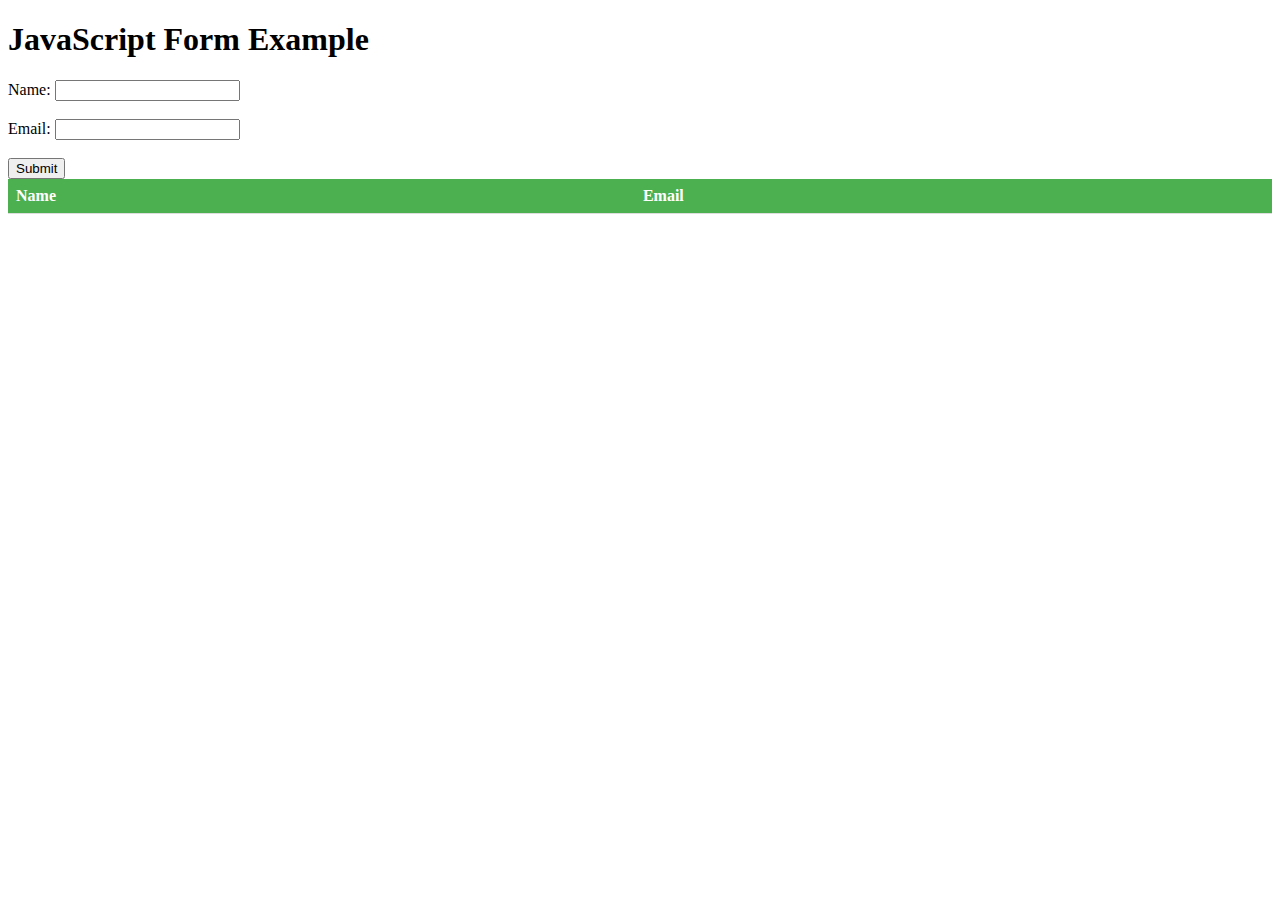
<file: activities/Assingment 12/index.html>
<!DOCTYPE html>
<html>
<head>
	<title>JavaScript Form Example</title>
	<style>
		table {
			border-collapse: collapse;
			width: 100%;
		}
		th, td {
			text-align: left;
			padding: 8px;
			border-bottom: 1px solid #ddd;
		}
		th {
			background-color: #4CAF50;
			color: white;
		}
	</style>
</head>
<body>

	<h1>JavaScript Form Example</h1>

	<!-- Form to take user input -->
	<form onsubmit="return false;">
		<label for="name">Name:</label>
		<input type="text" id="name"><br><br>
		<label for="email">Email:</label>
		<input type="email" id="email"><br><br>
		<button onclick="submitForm()">Submit</button>
	</form>

	<!-- Table to display user input -->
	<table id="myTable">
		<tr>
			<th>Name</th>
			<th>Email</th>
		</tr>
	</table>

	<!-- JavaScript code to handle form submission and display data in table -->
	<script>
		function submitForm() {
			// Get user input from form
			var name = document.getElementById("name").value;
			var email = document.getElementById("email").value;

			// Add user input to table
			var table = document.getElementById("myTable");
			var row = table.insertRow();
			var cell1 = row.insertCell(0);
			var cell2 = row.insertCell(1);
			cell1.innerHTML = name;
			cell2.innerHTML = email;

			// Clear form after submission
			document.getElementById("name").value = "";
			document.getElementById("email").value = "";
		}
	</script>

</body>
</html>
</file>
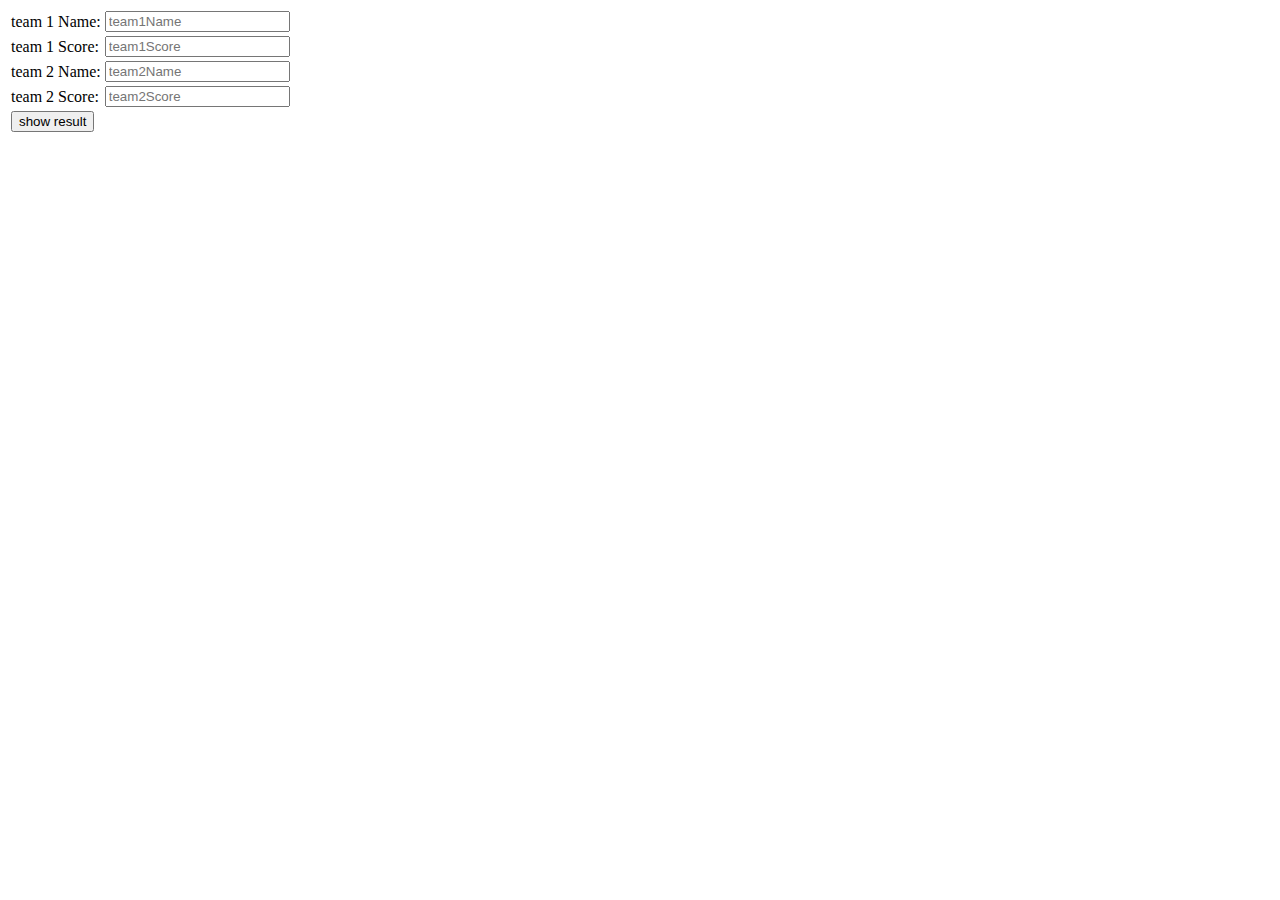
<file: activities/d1/result data/index.html>
<!DOCTYPE html>
<html lang="en">

<head>
    <meta charset="UTF-8">
    <meta name="viewport" content="width=device-width, initial-scale=1.0">
    <title>Result Data</title>
</head>

<body>


    <table>
        <tr>
            <td> team 1 Name: </td>
            <td> <input type="text" id="team1Name" placeholder="team1Name"></td>
        </tr>
        <tr>
            <td> team 1 Score: </td>
            <td> <input type="text" id="team1Score" placeholder="team1Score"></td>
        </tr>
        <tr>
            <td> team 2 Name: </td>
            <td> <input type="text" id="team2Name" placeholder="team2Name"></td>
        </tr>
        <tr>
            <td> team 2 Score: </td>
            <td> <input type="text" id="team2Score" placeholder="team2Score"></td>
        </tr>
        <tr>
            <td><button onclick="myFun()">show result</button></td>
        </tr>
        <tr>
            <td>
                <p id="result"></p>
            </td>
        </tr>
    </table>










    <script src="index.js"></script>



</body>

</html>
</file>
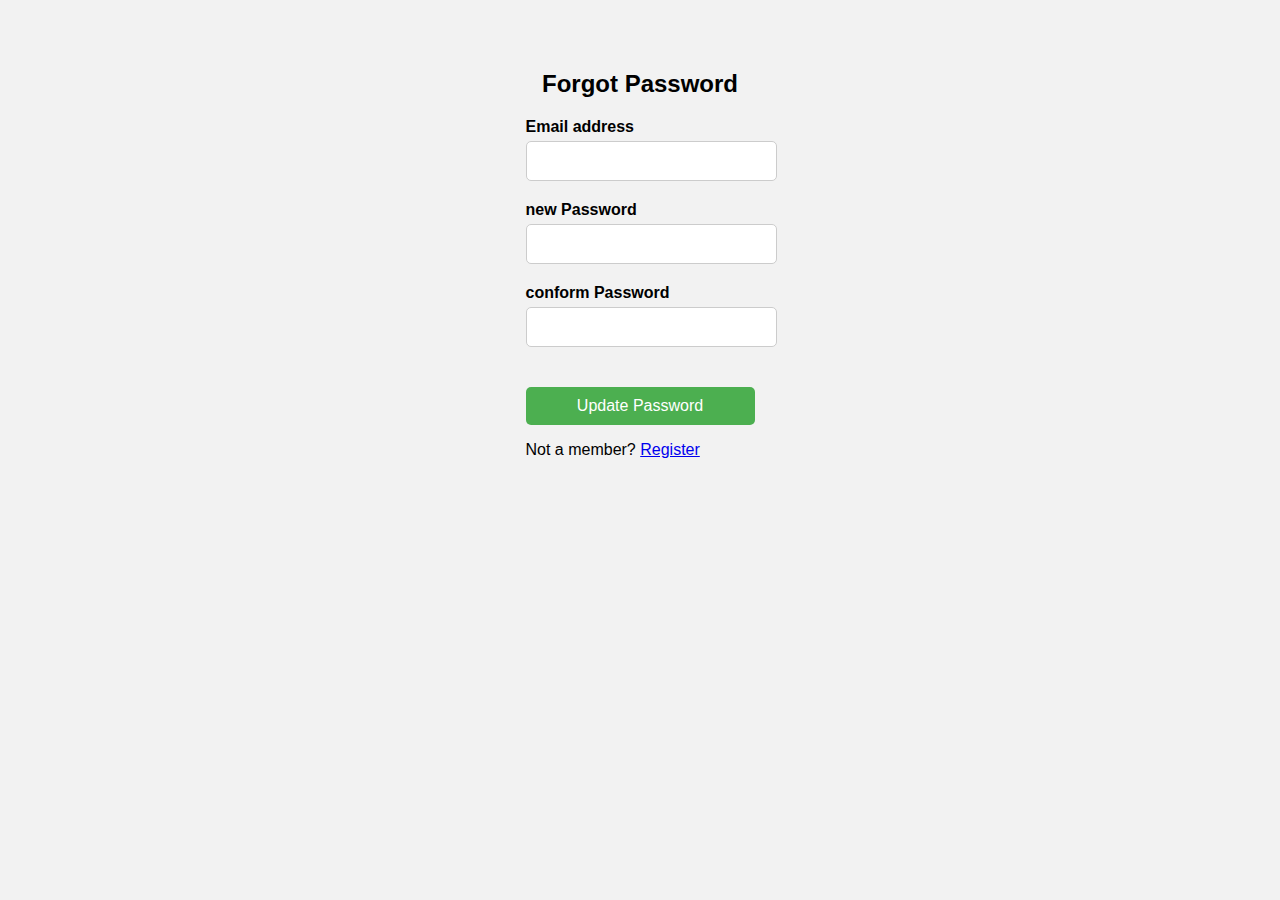
<file: activities/Assignment 11/ForgotPassword.html>
<!doctype html>
<html lang="en">
  <head>
    <meta charset="utf-8">
    <meta name="viewport" content="width=device-width, initial-scale=1">
    <title>Forgot Password</title>
    <link href="https://cdn.jsdelivr.net/npm/bootstrap@5.3.0-alpha1/dist/css/bootstrap.min.css" rel="stylesheet" integrity="sha384-GLhlTQ8iRABdZLl6O3oVMWSktQOp6b7In1Zl3/Jr59b6EGGoI1aFkw7cmDA6j6gD" crossorigin="anonymous">
    <link href="Styles.css" rel="stylesheet">
  </head>
  <body>
    <div class="container"  style="display: flex; justify-content: center; width: 100%; margin: auto; margin-top: 50px;">
        

        <form>
          <!-- Email input -->
         
          <div style="display: flex; justify-content: center;">
              <h2>Forgot Password</h2>
          </div>
          <div class="form-outline mb-4">
              <label class="form-label" for="form2Example1">Email address</label>
            <input type="email" id="form2Example1" class="form-control" />
          </div>
        
          <!-- Password input -->
          <div class="form-outline mb-4">
              <label class="form-label" for="password1"> new Password</label>
            <input type="password" id="password1" class="form-control" />
          </div>

          <div class="form-outline mb-4">
            <label class="form-label" for="password2"> conform Password</label>
          <input type="password" id="password2" class="form-control" />
        </div>
        
        
        
           
          
        
          <!-- Submit button -->
          <div style="display: flex;justify-content: center; margin-top: 20px;">

              <button type="button" class="btn btn-primary btn-block mb-4" onclick="alertFunction()" >Update Password</button>
          </div>
        
          <!-- Register buttons -->
          <div class="text-center">
            <p>Not a member? <a href="Register.html">Register</a></p>
            
          </div>
        </form>
    </div>
    <script src="https://cdn.jsdelivr.net/npm/bootstrap@5.3.0-alpha1/dist/js/bootstrap.bundle.min.js" integrity="sha384-w76AqPfDkMBDXo30jS1Sgez6pr3x5MlQ1ZAGC+nuZB+EYdgRZgiwxhTBTkF7CXvN" crossorigin="anonymous"></script>
    <script src="index.js"></script>
  </body>
</html>
</file>
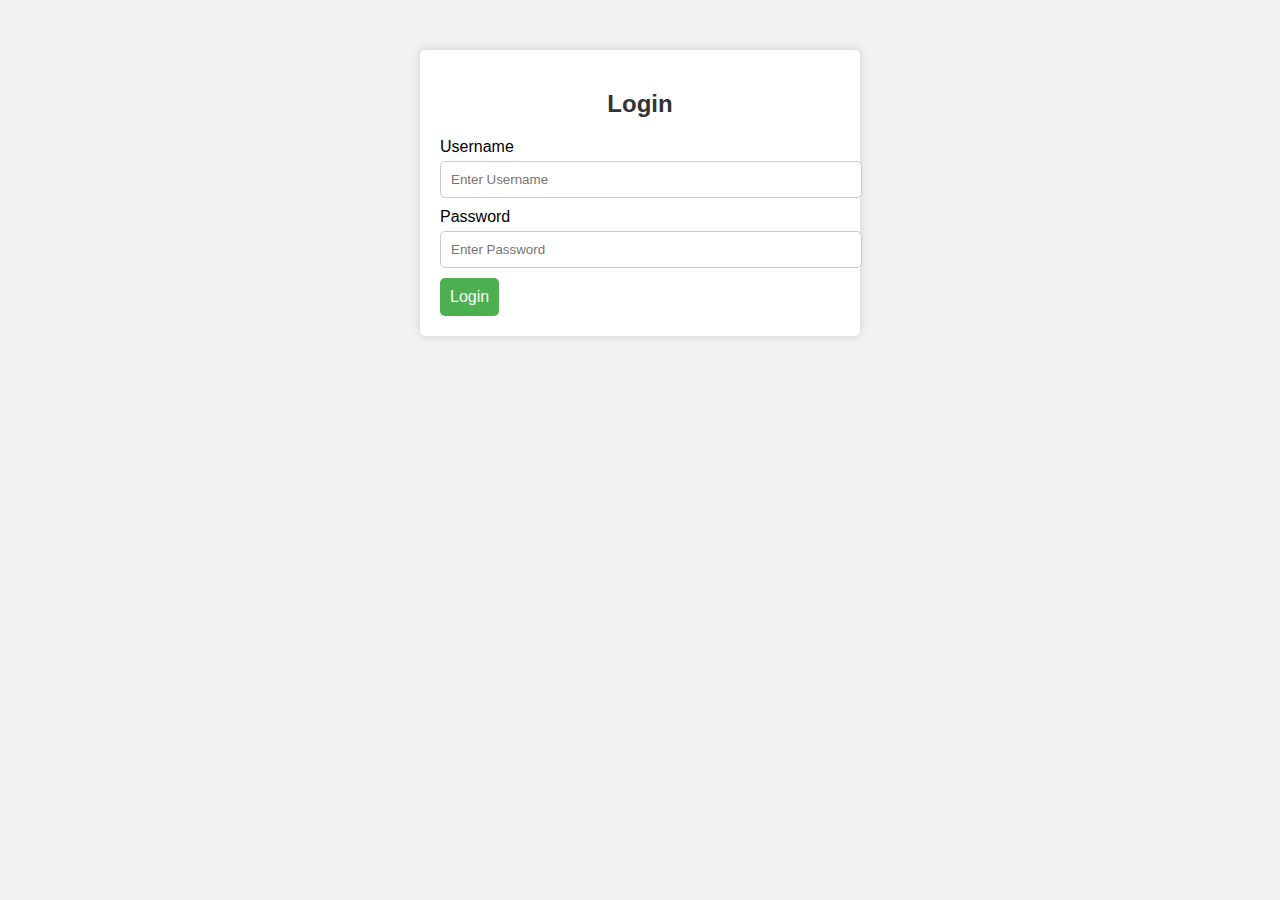
<file: activities/Assignment 11/Login.html>
<!DOCTYPE html>
<html>
  <head>
    <title>Login Page</title>
    <style>
      body {
  background-color: #f2f2f2;
}

div {
  width: 400px;
  margin: 50px auto;
  background-color: #fff;
  border-radius: 5px;
  padding: 20px;
  box-shadow: 0px 0px 10px #ccc;
}

h2 {
  text-align: center;
  color: #333;
  font-family: Arial, sans-serif;
}

label {
  display: block;
  font-family: Arial, sans-serif;
  margin-bottom: 5px;
}

input[type="text"], input[type="password"] {
  display: block;
  width: 100%;
  padding: 10px;
  border-radius: 5px;
  border: 1px solid #ccc;
  margin-bottom: 10px;
}

button[type="submit"] {
  background-color: #4CAF50;
  color: #fff;
  border: none;
  border-radius: 5px;
  padding: 10px;
  font-size: 16px;
  cursor: pointer;
}

    </style>
    
  </head>
  <body>
    <div >
      <h2>Login</h2>
      <form>
        <label for="username">Username</label>
        <input type="text" id="username" name="username" placeholder="Enter Username">
        <label for="password">Password</label>
        <input type="password" id="password" name="password" placeholder="Enter Password">
        <button type="submit">Login</button>
      </form>
    </div>
  </body>
</html>
</file>
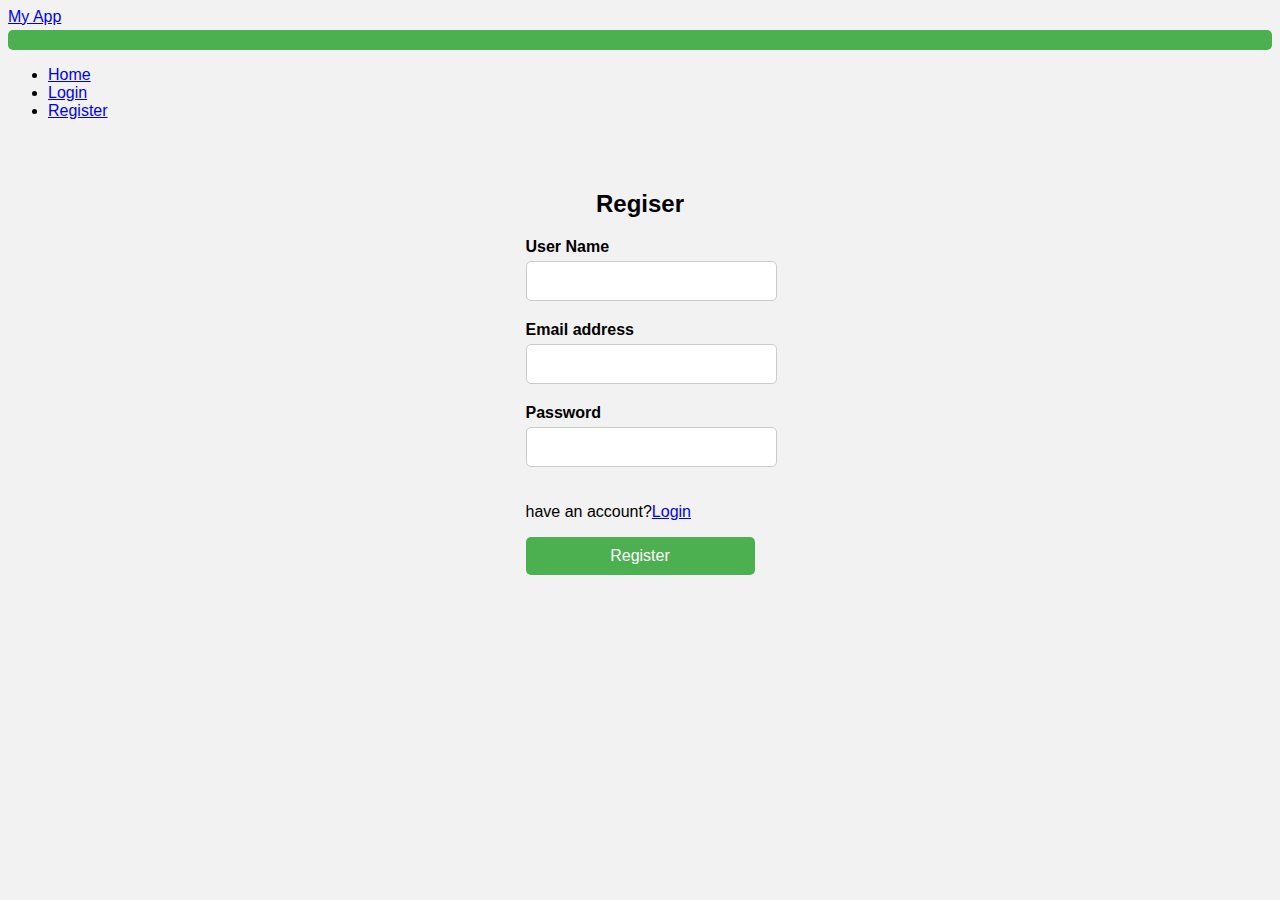
<file: activities/Assignment 11/Register.html>
<!doctype html>
<html lang="en">
  <head>
    <meta charset="utf-8">
    <meta name="viewport" content="width=device-width, initial-scale=1">
    <title>Home</title>
    <link href="https://cdn.jsdelivr.net/npm/bootstrap@5.3.0-alpha1/dist/css/bootstrap.min.css" rel="stylesheet" integrity="sha384-GLhlTQ8iRABdZLl6O3oVMWSktQOp6b7In1Zl3/Jr59b6EGGoI1aFkw7cmDA6j6gD" crossorigin="anonymous">
    <link href="Styles.css" rel="stylesheet">
  </head>
  <body>
    <nav class="navbar navbar-expand-lg bg-body-tertiary">
        <div class="container-fluid">
          <a class="navbar-brand" href="#">My App</a>
          <button class="navbar-toggler" type="button" data-bs-toggle="collapse" data-bs-target="#navbarNav" aria-controls="navbarNav" aria-expanded="false" aria-label="Toggle navigation">
            <span class="navbar-toggler-icon"></span>
          </button>
          <div class="collapse navbar-collapse" id="navbarNav">
            <ul class="navbar-nav">
              <li class="nav-item">
                <a class="nav-link active" aria-current="page" href="Home.html">Home</a>
              </li>
              <li class="nav-item">
                <a class="nav-link" href="Login.html">Login</a>
              </li>
              <li class="nav-item">
                <a class="nav-link" href="Register.html">Register</a>
              </li>
              
            </ul>
          </div>
        </div>
      </nav>

      <div class="container"  style="display: flex; justify-content: center; width: 100%; margin: auto; margin-top: 50px;">
        

        <form>
          <!-- Email input -->
         
          <div style="display: flex; justify-content: center;">
              <h2>Regiser</h2>
          </div>
          <div class="form-outline mb-4">
            <label class="form-label" for="form2Example1">User Name</label>
          <input type="text" id="userName" class="form-control" />
        </div>
          <div class="form-outline mb-4">
              <label class="form-label" for="form2Example1">Email address</label>
            <input type="email" id="email" class="form-control" />
          </div>
        
          <!-- Password input -->
          <div class="form-outline mb-4">
              <label class="form-label" for="form2Example2">Password</label>
            <input type="password" id="password" class="form-control" />
          </div>

          
        
          <!-- 2 column grid layout for inline styling -->
          <div class="row mb-4">
            <div class="col d-flex justify-content-center">
             
              <div class="text-center">
                <p>have an account?<a href="Login.html">Login</a></p>
              </div>
            </div>
        
           
          <!-- Submit button -->
          <div style="display: flex;justify-content: center;">

              <button type="button" class="btn btn-primary btn-block mb-4" >Register</button>
          </div>
        </form>
    </div>
    <script src="https://cdn.jsdelivr.net/npm/bootstrap@5.3.0-alpha1/dist/js/bootstrap.bundle.min.js" integrity="sha384-w76AqPfDkMBDXo30jS1Sgez6pr3x5MlQ1ZAGC+nuZB+EYdgRZgiwxhTBTkF7CXvN" crossorigin="anonymous"></script>
  </body>
</html>
</file>
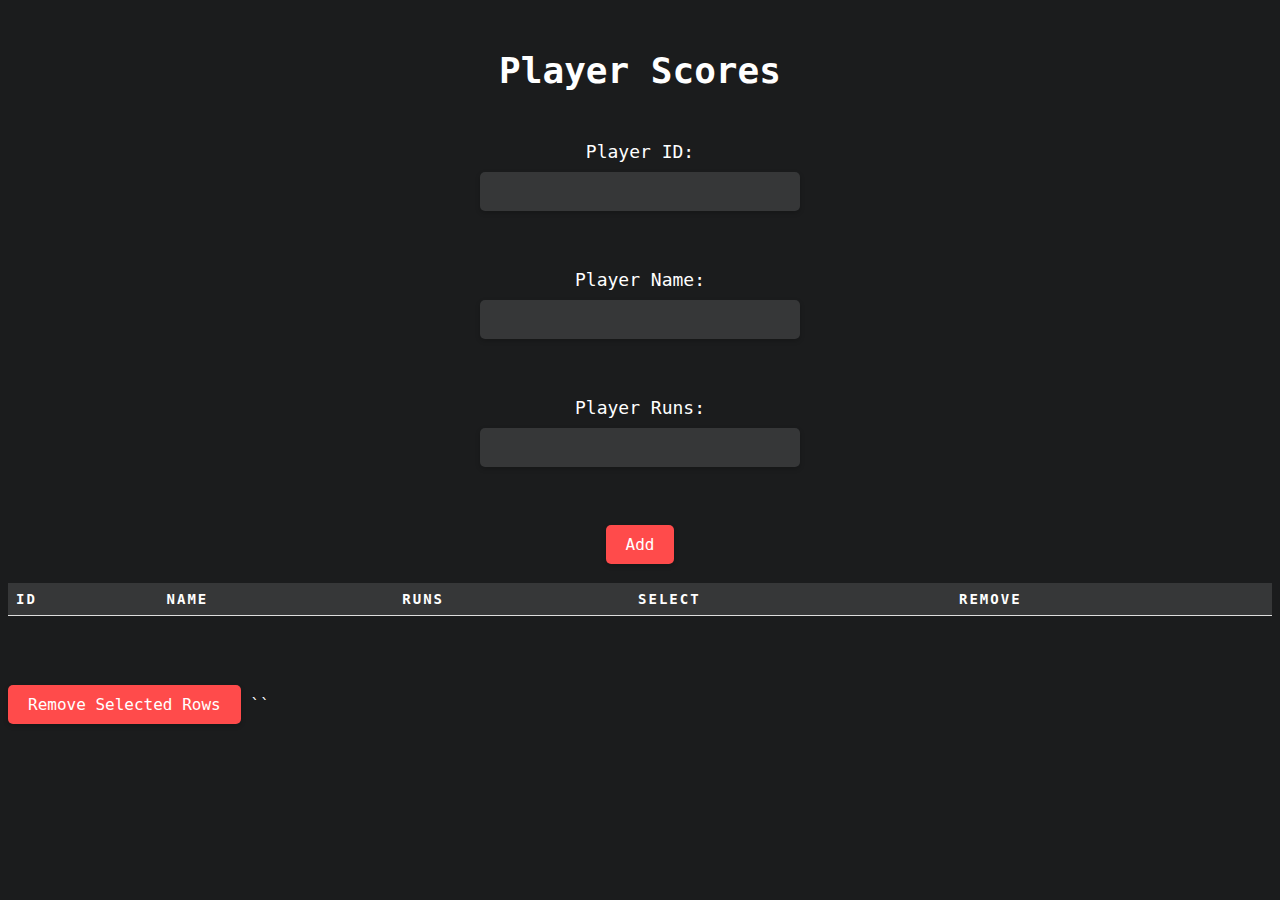
<file: activities/Assingment 12/index1.html>
<!DOCTYPE html>
<html>
<head>
	<title>Player Scores</title>
    <style>
		/* Robotic style CSS */
		* {
			font-family: 'Roboto Mono', monospace;
		}

		body {
			background-color: #1b1c1d;
			color: #fff;
		}

		h1 {
			font-size: 36px;
			text-align: center;
			margin-top: 50px;
		}

		form {
			margin-top: 50px;
			display: flex;
			flex-direction: column;
			align-items: center;
		}

		form label {
			display: block;
			font-size: 18px;
			margin-bottom: 10px;
		}

		form input[type="text"] {
			font-size: 16px;
			padding: 10px;
			margin-bottom: 20px;
			border: none;
			border-radius: 5px;
			background-color: #363738;
			color: #fff;
			box-shadow: 0 2px 5px rgba(0, 0, 0, 0.2);
			width: 300px;
			text-align: center;
		}

		button {
			font-size: 18px;
			padding: 10px 20px;
			margin-bottom: 20px;
			border: none;
			border-radius: 5px;
			background-color: #4bffa5;
			color: #1b1c1d;
			box-shadow: 0 2px 5px rgba(0, 0, 0, 0.2);
			cursor: pointer;
			transition: background-color 0.2s ease-in-out;
		}

		button:hover {
			background-color: #4fffad;
		}

		table {
			border-collapse: collapse;
			width: 100%;
			margin-bottom: 50px;
		}

		th, td {
			text-align: left;
			padding: 8px;
			border-bottom: 1px solid #ddd;
		}

		/* tr:nth-child(even) {
			background-color: #fff;
		} */

		th {
			background-color: #363738;
			color: #fff;
			text-transform: uppercase;
			font-size: 14px;
			letter-spacing: 2px;
		}

		input[type="checkbox"] {
			margin: 0 auto;
			display: block;
			width: 20px;
			height: 20px;
			border-radius: 5px;
			background-color: #363738;
			cursor: pointer;
			box-shadow: 0 2px 5px rgba(0, 0, 0, 0.2);
		}

		button[type="button"] {
			font-size: 16px;
			padding: 10px 20px;
			margin: 0 auto;
			border: none;
			border-radius: 5px;
			background-color: #ff4b4b;
			color: #fff;
			box-shadow: 0 2px 5px rgba(0, 0, 0, 0.2);
			cursor: pointer;
			transition: background-color 0.2s ease-in-out;
		}

		button[type="button"]:hover {
			background-color: #ff4f4f;
		}
	</style>
</head>
<body>
	<h1>Player Scores</h1>

	<form>
		<label for="player-id">Player ID:</label>
		<input type="text" id="player-id" name="player-id"><br><br>

		<label for="player-name">Player Name:</label>
		<input type="text" id="player-name" name="player-name"><br><br>

		<label for="player-runs">Player Runs:</label>
		<input type="text" id="player-runs" name="player-runs"><br><br>

		<button type="button" onclick="addData()">Add</button>
	</form>

	<br>

	<table id="score-table">
		<thead>
			<tr>
				<th>ID</th>
				<th>Name</th>
				<th>Runs</th>
				<th>Select</th>
				<th>Remove</th>
			</tr>
		</thead>
		<tbody>
		</tbody>
	</table>

	<br>

	<button type="button" onclick="removeData()">Remove Selected Rows</button>

	<script>
		function addData() {
			// Get the values of the input fields
			var id = document.getElementById("player-id").value;
			var name = document.getElementById("player-name").value;
			var runs = document.getElementById("player-runs").value;

			// Create a new row for the table
			var table = document.getElementById("score-table");
			var row = table.insertRow(-1);

			// Add data to the row
			var cell1 = row.insertCell(0);
			var cell2 = row.insertCell(1);
			var cell3 = row.insertCell(2);
			var cell4 = row.insertCell(3);
			var cell5 = row.insertCell(4);

			cell1.innerHTML = id;
			cell2.innerHTML = name;
			cell3.innerHTML = runs;
			cell4.innerHTML = "<input type='checkbox'>";
			cell5.innerHTML = "<button type='button' onclick='removeRow(this)'>Remove</button>";
		}

		function removeRow(button) {
			// Get the row that the button is in
			var row = button.parentNode.parentNode;

			// Remove the row
			row.parentNode.removeChild(row);
		}

		function removeData() {
			// Get all of the checkboxes in the table
			var checkboxes = document.querySelectorAll("#score-table input[type='checkbox']");

			// Loop through the checkboxes and remove the rows for any that are checked
			for (var i = 0; i < checkboxes.length; i++) {
				if (checkboxes[i].checked) {
					var row = checkboxes[i].parentNode.parentNode;
					row.parentNode.removeChild(row);
				}
			}
		}
	</script>
</body>
</html>
``
</file>
<file: activities/Assignment 11/Styles.css>
body {
    background-color: #f2f2f2;
    font-family: Arial, sans-serif;
  }
  
  .login-box {
    background-color: #fff;
    border-radius: 10px;
    box-shadow: 0 0 20px rgba(0, 0, 0, 0.2);
    margin: 100px auto;
    max-width: 500px;
    padding: 20px;
  }
  
  h2 {
    margin-bottom: 20px;
  }
  
  label {
    display: block;
    font-size: 16px;
    font-weight: bold;
    margin-bottom: 5px;
  }
  
  input {
    border-radius: 5px;
    border: 1px solid #ccc;
    font-size: 16px;
    margin-bottom: 20px;
    padding: 10px;
    width: 100%;
  }
  
  button {
    background-color: #4CAF50;
    border: none;
    border-radius: 5px;
    color: #fff;
    cursor: pointer;
    font-size: 16px;
    padding: 10px;
    width: 100%;
  }
</file>
